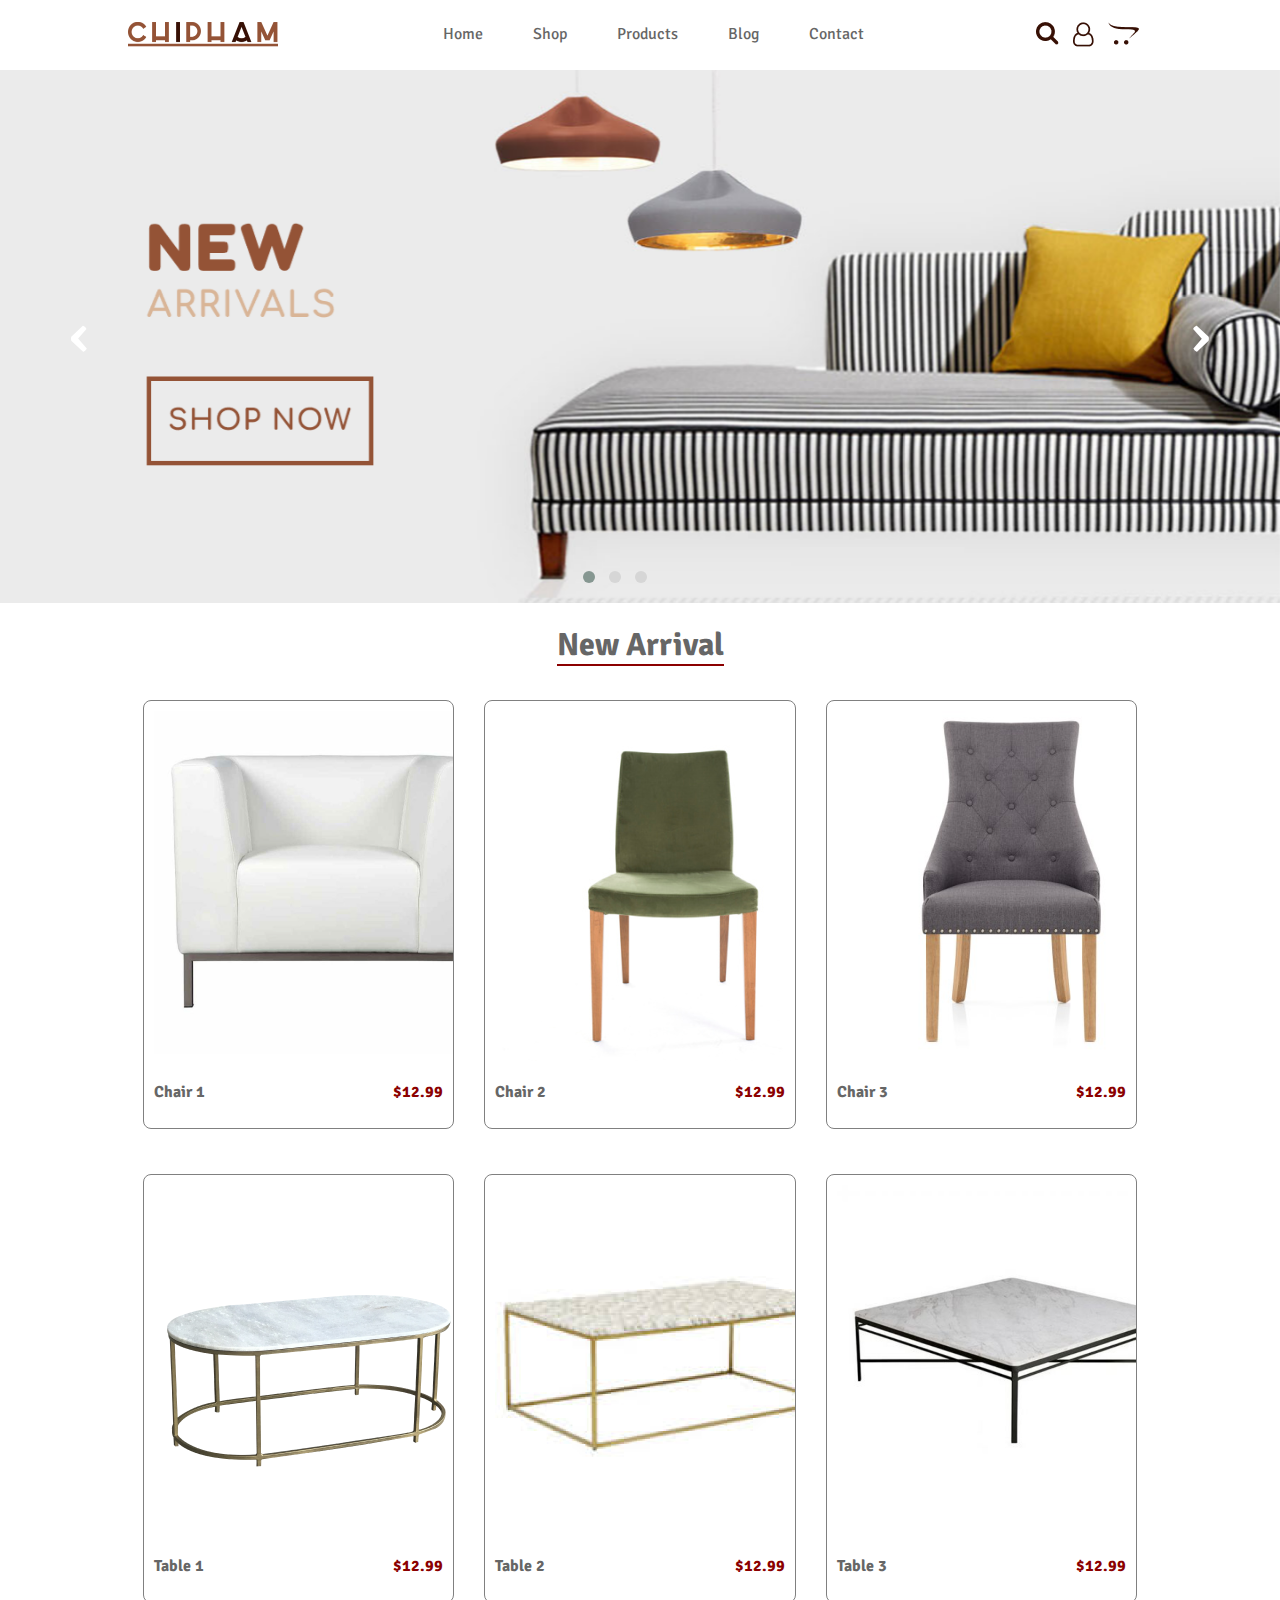
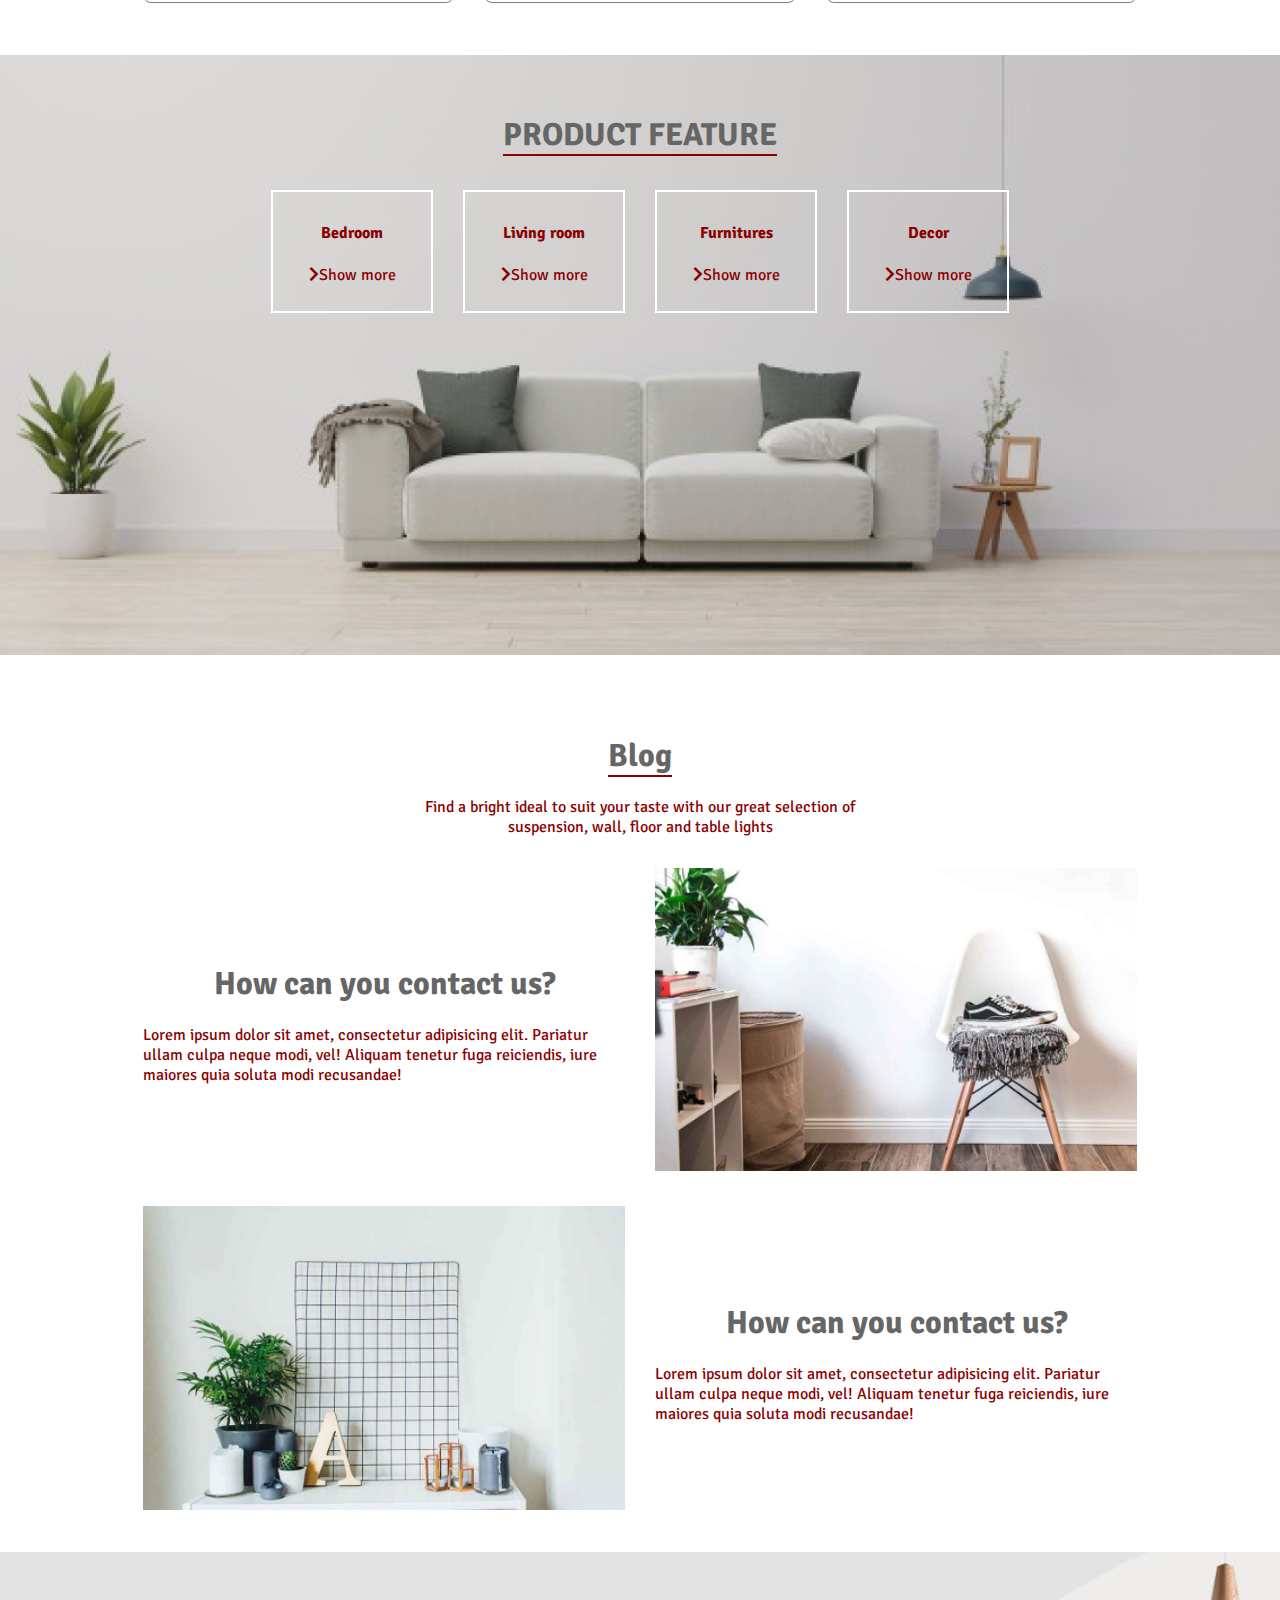
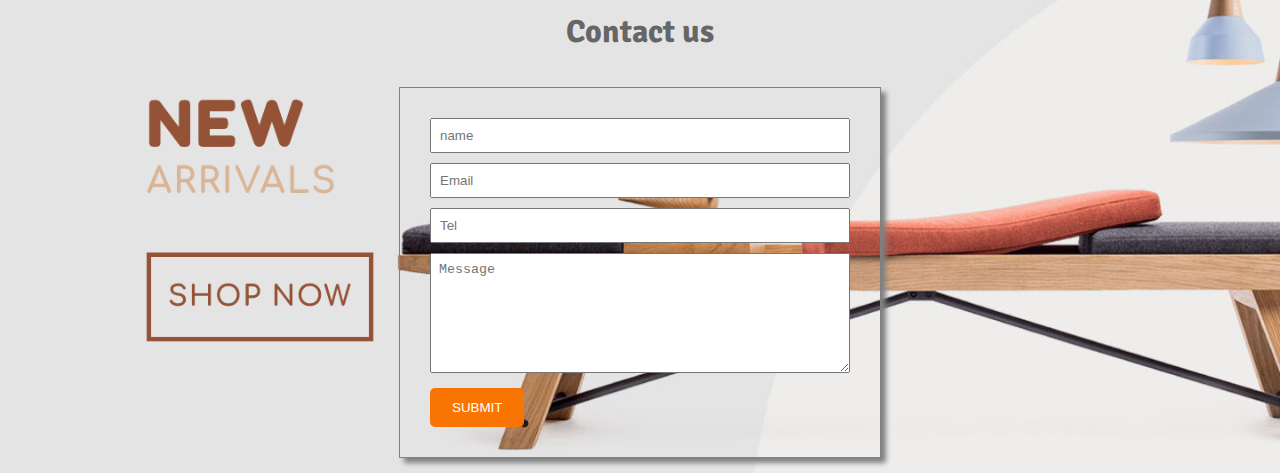
<file: index.html>
<!doctype html>
<html>
<head>
<meta charset="utf-8">
<title>index</title>
<link rel="stylesheet" href="css/thu-vien-css.css">
<link rel="stylesheet" href="css/style.css">
<link rel="stylesheet" href="css/all.min.css">
<link rel="stylesheet" href="css/luoi.css">
<link rel="stylesheet" href="css/owl.carousel.css">
<link rel="stylesheet" href="css/owl.theme.default.css">
</head>

<body>
<header>
  <div class="container d-flex  justify-between">
    <div class="logo"><a href="#"><img src="images/LOGO 1.png" alt="" width="150"></a></div>
    <div class="menu">
      <ul>
        <li><a href="#">Home</a></li>
        <li><a href="#">Shop</a></li>
        <li><a href="#">Products</a></li>
        <li><a href="#">Blog</a></li>
        <li><a href="lienhe.html">Contact</a></li>
      </ul>
    </div>
    <div class="icon"> <a href="#"><img src="images/search.png" alt=""></a> <a href="#"><img src="images/persona.png" alt=""></a> <a href="#"><img src="images/shop.png" alt=""></a> </div>
  </div>
</header>
<div class="banner">
  <div class="owl-carousel owl-theme" id="slide">
    <div class="item"><img src="images/Banner1.png" alt="" class="img-100"></div>
    <div class="item"><img src="images/Banner2.png" alt="" class="img-100"></div>
    <div class="item"><img src="images/Banner3.png" alt="" class="img-100"></div>
  </div>
</div>
<main>
  <section id="new-arrival">
    <div class="container">
      <h1 class="text-center"><span class="gach-chan">New Arrival</span></h1>
      <div class="row">
        <div class="col-4">
          <div class="vien"> <img src="images/Chair1.png" alt="">
            <p class="d-flex justify-between"><b>Chair 1</b><b class="text-do">$12.99</b></p>
            <div class="icon-buy"> <a href="#"><i class="fas fa-heart"></i></a> <a href="#"><i class="fas fa-search"></i></a> <a href="#"><i class="fas fa-shopping-cart"></i></a> </div>
          </div>
        </div>
        <div class="col-4">
          <div class="vien"> <img src="images/Chair2.png" alt="">
            <p class="d-flex justify-between"><b>Chair 2</b><b class="text-do">$12.99</b></p>
            <div class="icon-buy"> <a href="#"><i class="fas fa-heart"></i></a> <a href="#"><i class="fas fa-search"></i></a> <a href="#"><i class="fas fa-shopping-cart"></i></a> </div>
          </div>
        </div>
        <div class="col-4">
          <div class="vien"> <img src="images/Chair3.png" alt="">
            <p class="d-flex justify-between"><b>Chair 3</b><b class="text-do">$12.99</b></p>
            <div class="icon-buy"> <a href="#"><i class="fas fa-heart"></i></a> <a href="#"><i class="fas fa-search"></i></a> <a href="#"><i class="fas fa-shopping-cart"></i></a> </div>
          </div>
        </div>
        <div class="col-4">
          <div class="vien"> <img src="images/Table1.png" alt="">
            <p class="d-flex justify-between"><b>Table 1</b><b class="text-do">$12.99</b></p>
            <div class="icon-buy"> <a href="#"><i class="fas fa-heart"></i></a> <a href="#"><i class="fas fa-search"></i></a> <a href="#"><i class="fas fa-shopping-cart"></i></a> </div>
          </div>
        </div>
        <div class="col-4">
          <div class="vien"> <img src="images/Table2.png" alt="">
            <p class="d-flex justify-between"><b>Table 2</b><b class="text-do">$12.99</b></p>
            <div class="icon-buy"> <a href="#"><i class="fas fa-heart"></i></a> <a href="#"><i class="fas fa-search"></i></a> <a href="#"><i class="fas fa-shopping-cart"></i></a> </div>
          </div>
        </div>
        <div class="col-4">
          <div class="vien"> <img src="images/Table3.png" alt="">
            <p class="d-flex justify-between"><b>Table 3</b><b class="text-do">$12.99</b></p>
            <div class="icon-buy"> <a href="#"><i class="fas fa-heart"></i></a> <a href="#"><i class="fas fa-search"></i></a> <a href="#"><i class="fas fa-shopping-cart"></i></a> </div>
          </div>
        </div>
      </div>
    </div>
  </section>
  <section id="feature">
    <div class="container2">
      <h1 class="text-center pt-30"><span class="gach-chan">PRODUCT FEATURE</span></h1>
      <div class="row">
        <div class="col-3">
          <div class="vien-trang">
            <h4 class="text-do">Bedroom</h4>
            <p><i class="fas fa-chevron-right text-do"></i><a href="#">Show more</a></p>
          </div>
        </div>
        <div class="col-3">
          <div class="vien-trang">
            <h4 class="text-do">Living room</h4>
            <p><i class="fas fa-chevron-right text-do"></i><a href="#">Show more</a></p>
          </div>
        </div>
        <div class="col-3">
          <div class="vien-trang">
            <h4 class="text-do">Furnitures</h4>
            <p><i class="fas fa-chevron-right text-do"></i><a href="#">Show more</a></p>
          </div>
        </div>
        <div class="col-3">
          <div class="vien-trang">
            <h4 class="text-do">Decor</h4>
            <p><i class="fas fa-chevron-right text-do"></i><a href="#">Show more</a></p>
          </div>
        </div>
      </div>
    </div>
  </section>
  <section id="blog">
    <div class="container">
      <h1 class="text-center pt-30"><span class="gach-chan">Blog</span></h1>
      <p class="text-do text-center">Find a bright ideal to suit your taste with our great selection of <br>
        suspension, wall, floor and table lights</p>
      <div class="row d-flex align-item-center">
        <div class="col-6">
          <h1 class="text-center">How can you contact us?</h1>
          <p class="text-do">Lorem ipsum dolor sit amet, consectetur adipisicing elit. Pariatur ullam culpa neque modi, vel! Aliquam tenetur fuga reiciendis, iure maiores quia soluta modi recusandae!</p>
        </div>
        <div class="col-6"> <img src="images/blog1.png" alt="" class="img-100"> </div>
      </div>
      <div class="row d-flex align-item-center">
        <div class="col-6"> <img src="images/blog2.png" alt="" class="img-100"> </div>
        <div class="col-6">
          <h1 class="text-center">How can you contact us?</h1>
          <p class="text-do">Lorem ipsum dolor sit amet, consectetur adipisicing elit. Pariatur ullam culpa neque modi, vel! Aliquam tenetur fuga reiciendis, iure maiores quia soluta modi recusandae!</p>
        </div>
      </div>
    </div>
  </section>
  <section id="contact">
    <div class="container">
      <h1 class="pt-30 text-center">Contact us</h1>
      <div class="row d-flex justify-center">
        <div class="col-6">
          <div class="shadow">
            <form action="#">
              <input type="text" placeholder="name" class="form-control">
              <input type="Email" placeholder="Email" class="form-control">
              <input type="Tel" placeholder="Tel" class="form-control">
              <textarea placeholder="Message" class="form-control" style="height: 120px"></textarea>
              <button type="submit" class="btn-fill-primary">Submit</button>
            </form>
          </div>
        </div>
      </div>
    </div>
  </section>
</main>
<script src="js/jquery-3.6.0.min.js"></script> 
<script src="js/owl.carousel.js"></script> 
<script src="js/control.js"></script>
</body>
</html>
</file>
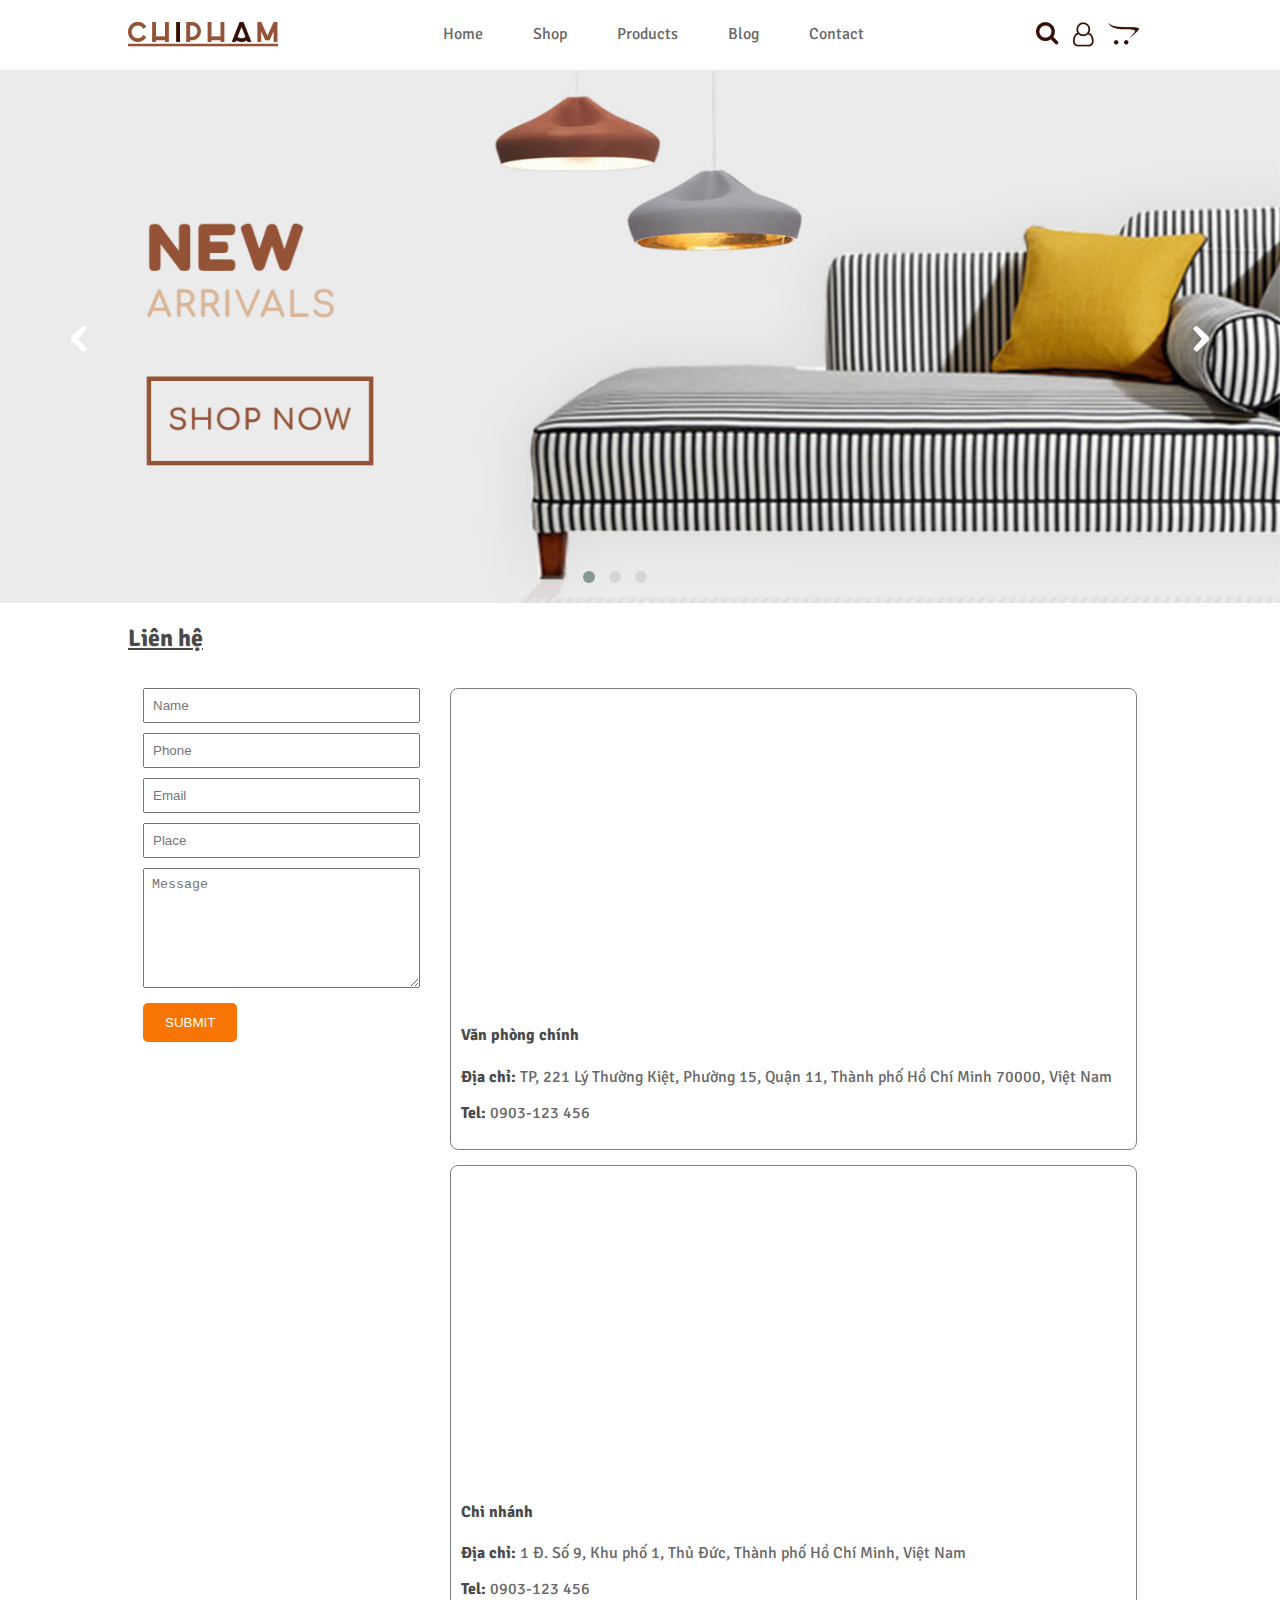
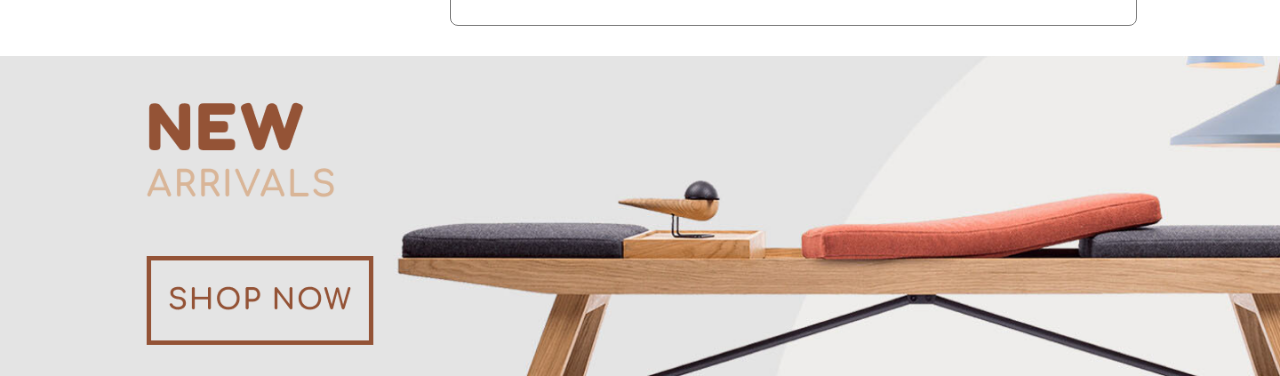
<file: lienhe.html>
<!doctype html>
<html>
<head>
<meta charset="utf-8">
<title>index</title>
<link rel="stylesheet" href="css/thu-vien-css.css">
<link rel="stylesheet" href="css/style.css">
<link rel="stylesheet" href="css/all.min.css">
<link rel="stylesheet" href="css/luoi.css">
<link rel="stylesheet" href="css/owl.carousel.css">
<link rel="stylesheet" href="css/owl.theme.default.css">
</head>

<body>
<header>
  <div class="container d-flex  justify-between">
    <div class="logo"><a href="index.html"><img src="images/LOGO 1.png" alt="" width="150"></a></div>
    <div class="menu">
      <ul>
        <li><a href="index.html">Home</a></li>
        <li><a href="#">Shop</a></li>
        <li><a href="#">Products</a></li>
        <li><a href="#">Blog</a></li>
        <li><a href="#">Contact</a></li>
      </ul>
    </div>
    <div class="icon"> <a href="#"><img src="images/search.png" alt=""></a> <a href="#"><img src="images/persona.png" alt=""></a> <a href="#"><img src="images/shop.png" alt=""></a> </div>
  </div>
</header>
<div class="banner">
  <div class="owl-carousel owl-theme" id="slide">
    <div class="item"><img src="images/Banner1.png" alt="" class="img-100"></div>
    <div class="item"><img src="images/Banner2.png" alt="" class="img-100"></div>
    <div class="item"><img src="images/Banner3.png" alt="" class="img-100"></div>
  </div>
</div>
<main>
	<section id="lien-he">
	<div class="container">
	<h2 class="text-xanh"><u>Liên hệ </u> </h2>
	<div class="d-flex">
		<div class="w-30">
		<form action="#">
			<input type="text" placeholder="Name" class="form-control">
			<input type="tel" placeholder="Phone" class="form-control">
			<input type="email" placeholder="Email" class="form-control">
			<input type="text" placeholder="Place" class="form-control">
			<textarea class="form-control" placeholder="Message" style="height:120px"></textarea>
			<button type="button" class="btn-fill-primary">Submit</button>
			
			
			
			</form>
		
		
		
		
		
		</div>
		<div class="w-70">
		<div class="vien">
			<iframe src="https://www.google.com/maps/embed?pb=!1m18!1m12!1m3!1d3919.5575751177585!2d106.65540137493264!3d10.768540389379707!2m3!1f0!2f0!3f0!3m2!1i1024!2i768!4f13.1!3m3!1m2!1s0x31752ff6f788504d%3A0x1617f3325c3a23ea!2zQ0xCIEPhuqd1IEzDtG5nIE7hu68gTmhp!5e0!3m2!1svi!2s!4v1715845626546!5m2!1svi!2s" width="100%" height="300" style="border:0;" allowfullscreen="" loading="lazy" referrerpolicy="no-referrer-when-downgrade"></iframe>
			<h4 class="text-xanh">Văn phòng chính</h4>
			<p><b class="text-xanh">Địa chỉ:</b> TP, 221 Lý Thường Kiệt, Phường 15, Quận 11, Thành phố Hồ Chí Minh 70000, Việt Nam</p>
			<p><b class="text-xanh">Tel:</b> 0903-123 456</p>
			</div>
			<div class="vien">
			<iframe src="https://www.google.com/maps/embed?pb=!1m18!1m12!1m3!1d3918.7037801590627!2d106.70831407493361!3d10.833965889318316!2m3!1f0!2f0!3f0!3m2!1i1024!2i768!4f13.1!3m3!1m2!1s0x31752995e5ee854f%3A0x9f7ad27a695a4894!2zQ0xCIGPhuqd1IGzDtG5nIE1pbmggVGjGsA!5e0!3m2!1svi!2s!4v1715846069643!5m2!1svi!2s" width="100%" height="300" style="border:0;" allowfullscreen="" loading="lazy" referrerpolicy="no-referrer-when-downgrade"></iframe>
			<h4 class="text-xanh">Chi nhánh</h4>
			<p><b class="text-xanh">Địa chỉ:</b> 1 Đ. Số 9, Khu phố 1, Thủ Đức, Thành phố Hồ Chí Minh, Việt Nam</p>
			<p><b class="text-xanh">Tel:</b> 0903-123 456</p>
			</div>
		</div>
		</div>
	</div>
		
		
		
		
		
	
	
	
	
	</section>
  <section id="contact">
    <div class="container">
    </div>
  </section>
</main>
<script src="js/jquery-3.6.0.min.js"></script> 
<script src="js/owl.carousel.js"></script> 
<script src="js/control.js"></script>
</body>
</html>
</file>
<file: css/thu-vien-css.css>
@charset "utf-8";
/* CSS Document */
@import url('https://fonts.googleapis.com/css2?family=Signika&display=swap');
*{ box-sizing: border-box}
body{
  font-family: 'Signika', sans-serif;font-size: 16px;color: #666666;margin: 0;  
}
.container{ width: 1140px; margin: auto}
.img-100{ width: 100%; height: auto}
.img-circle{ border-radius: 50%}
.row{ display: flex; flex-wrap: wrap}
.col-1 {width: 8.33%;}
.col-2 {width: 16.66%;}
.col-3 {width: 25%;}
.col-4 {width: 33.33%;}
.col-5 {width: 41.66%;}
.col-6 {width: 50%;}
.col-7 {width: 58.33%;}
.col-8 {width: 66.66%;}
.col-9 {width: 75%;}
.col-10 {width: 83.33%;}
.col-11 {width: 91.66%;}
.col-12 {width: 100%;}
[class*="col-"] {
  padding: 15px;
  /*border: 1px solid red;*/
}
.py-50{ padding: 50px}
.p-0{ padding: 0} .p-3{padding: 15px}
.mt-0{ margin-top: 0}.my-10{margin: 10px 0} .mb-10{margin-bottom: 10px}
.my-30{ margin-top: 30px; margin-bottom: 30px}
.mx-auto { margin-left: auto; margin-right: auto}
.text-right{ text-align: right}
.text-center { text-align: center}
.d-flex{ display: flex}
.d-block{ display:block}
.d-none{ display: none}
.justify-center{ justify-content: center}
.justify-between{ justify-content: space-between}
.justify-around{ justify-content: space-around}
.flex-row-reverse{flex-direction: row-reverse}
.align-item-center{align-items: center}
.text-white{ color: #fff}
.btn-fill-primary
{
    background-color:#F87503;
    padding: 10px 20px;
    color: #fff;
    border-radius: 5px;
    cursor: pointer;
    text-transform: uppercase;
     border: 2px solid #F87503;
    transition: all .5s
}
.btn-fill-primary:hover{
     background-color:#Ff0;
    color: #333
}
.btn-outline-primary
{
    border: 2px solid #F87503;
    background: none;
    padding: 10px 20px;
    color: #fff;
    border-radius: 5px;
    cursor: pointer;
    text-transform: uppercase;
     transition: all .5s
}
.btn-outline-primary:hover{
     background-color:#F87503;
    color: #333
}
</file>
<file: css/style.css>
@charset "utf-8";
/* CSS Document */
header{
	width: 100%; height: 70px; background-color: white
}
.menu ul{
	margin: 0; padding: 0; list-style: none; display: flex
}
.menu ul li a{
	padding: 10px 25px; text-decoration: none; color: #666666; border-radius: 12px
}
.menu ul li a:hover{
	background-color: #EF9400; color: #051DAB
}
.menu{
	padding: 24px
}
.logo{
	padding-top: 22px
}
.icon{
	width:12%; padding-top: 22px;display: flex;justify-content: space-around
}
#slide .owl-dots{ position:absolute; bottom: 10px; left:45%;}
#slide .owl-dots .owl-dot span {
      width: 12px;
      height: 12px; 	
}
#slide .owl-nav { position:absolute; left:0px; top:40%; width:100%; }
#slide .owl-nav [class*='owl-'] {
	font-size:60px; /*background:rgba(255,255,255,.5);border:1px solid #fff; */ color: #fff
}

#slide .owl-nav .owl-next{ position:absolute; right:5%;}
#slide .owl-nav .owl-prev{ position:absolute; left:5%;}
#slide .owl-nav [class*='owl-']:hover {
      background:none;border: none;
      color:yellow;
      text-decoration: none; }
main{
	width: 100%;min-height: 500px
}
.gach-chan{
	border-bottom: 2px solid darkred
}
.vien{
	border: 1px solid darkred;padding: 12px;border-radius: 2px;position: relative;overflow: hidden
}
.text-do{
	color: darkred
}
.icon-buy{
	width: 80%;height: 40px;position: absolute;left: 10%;top: -15%;display: flex;justify-content: space-around;transition: all 1s
}
.icon-buy a{
	width: 40px;height: 40px;background-color: darkred;border-radius: 50%;display: flex;justify-content: center;align-items: center;text-decoration: none;color: white
}
.icon-buy a:hover{
	background: white;color: darkred
}
.vien:hover .icon-buy{
	top: 48%
}
#feature{
	width: 100%;min-height: 600px;background-image: url("../images/bg2.png");background-repeat: no-repeat;background-size: cover;background-position: bottom center
}
.pt-30{
	padding-top: 60px
}
.vien-trang{
	width:100%;border:2px solid white;text-align: center;padding: 10px 20px
}
.vien-trang a{
	text-decoration: none;color:darkred
}
.vien-trang a:hover{
	color:white
}
.container2{
	width: 60%;margin:auto
}
#contact{
	width: 100%;min-height:320px;background-image:url("../images/Banner2.png");background-repeat: no-repeat;background-size: cover;background-position: center center
}
.shadow{
	border: 1px solid gray; width:100%;min-height:300px;box-shadow: 5px 5px 5px gray;padding: 30px
}
.form-control{
	padding: 8px;margin-bottom: 10px;width: 100%
}
.w-30{
	width: 30%;min-height: 200px;padding: 15px
}
.w-70{
	width: 70%;min-height: 200px;padding: 15px
}
.text-xanh{
	color: #494949
}
.vien{
	border: 1px solid gray;min-height: 200px;border-radius: 8px;padding: 10px;margin-bottom: 15px
}
</file>
<file: css/luoi.css>
@charset "utf-8";
/* CSS Document */

* {
  box-sizing: border-box;
}
.container{
	width: 80%; margin: 0 auto
}
.col-1 {width: 8.33%;}
.col-2 {width: 16.66%;}
.col-3 {width: 25%;}
.col-4 {width: 33.33%;}
.col-5 {width: 41.66%;}
.col-6 {width: 50%;}
.col-7 {width: 58.33%;}
.col-8 {width: 66.66%;}
.col-9 {width: 75%;}
.col-10 {width: 83.33%;}
.col-11 {width: 91.66%;}
.col-12 {width: 100%;}
[class*="col-"] {
  float: left;
  padding: 15px;
  
}
.row::after {
  content: "";
  clear: both;
  display: table;
}
.d-flex{
	display: flex
}
.justify-center{
	justify-content: center
}
.justify-between{
	justify-content: space-between
}
.justify-around{
	justify-content: space-around
}
.align-center{
	align-content: center
}
.text-center{
	text-align: center
}
.img-100{
	width: 100%;height: auto
}
</file>
